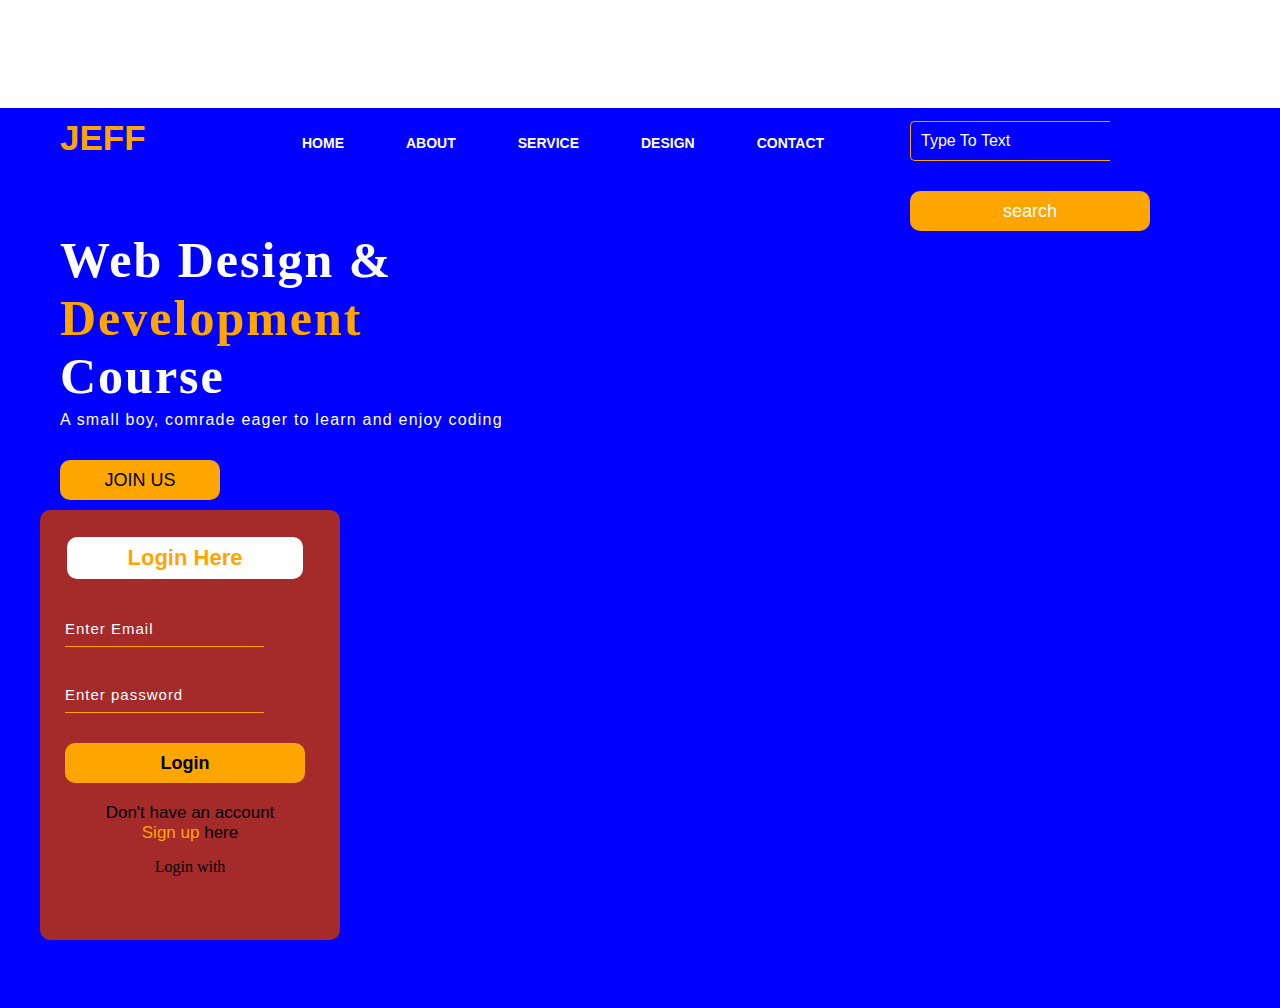
<file: index.html>
<!DOCTYPE html>
<html>
    <head>
        <title>Webpage design</title>
        <link rel="stylesheet" href="styles.css">
    </head>
    <body>
        <div class="main">
            <div class="navbar">

                <div class="icon">
                    <h2 class="logo">JEFF</h2>
                </div>

                <div class="menu">
                    <ul>
                        <li><a href="#">HOME</a></li>
                         <li><a href="#">ABOUT</a></li>
                          <li><a href="#">SERVICE</a></li>
                           <li><a href="#">DESIGN</a></li>
                            <li><a href="#">CONTACT</a></li>
                    </ul>
                </div>

                <div class="search">
                    <input class="srch" type="search" name="" placeholder="Type To Text">
                    <a href="#"><button class="btn">search</button></a>
                </div>

                <div class="content">
                    <h1>Web Design & <br><span>Development</span><br>Course</h1>
                    <p class="par">A small boy, comrade eager to learn and enjoy coding</p>
                    <button class="cn"><a href="#">JOIN US</a></button>
                </div>

                <div class="form">
                    <h2>Login Here</h2>
                    <input type="email" name="email" placeholder="Enter Email">
                    <input type="password" name="password" placeholder="Enter password">
                    <button class="btn"><a href="#">Login</a></button>
                    <p class="link">Don't have an account<br>
                    <a href="#">Sign up</a> here</a></p>
                    <p class="liw">Login with</p>
                </div>
            </div>
        </div>
    </body>
</html>
</file>
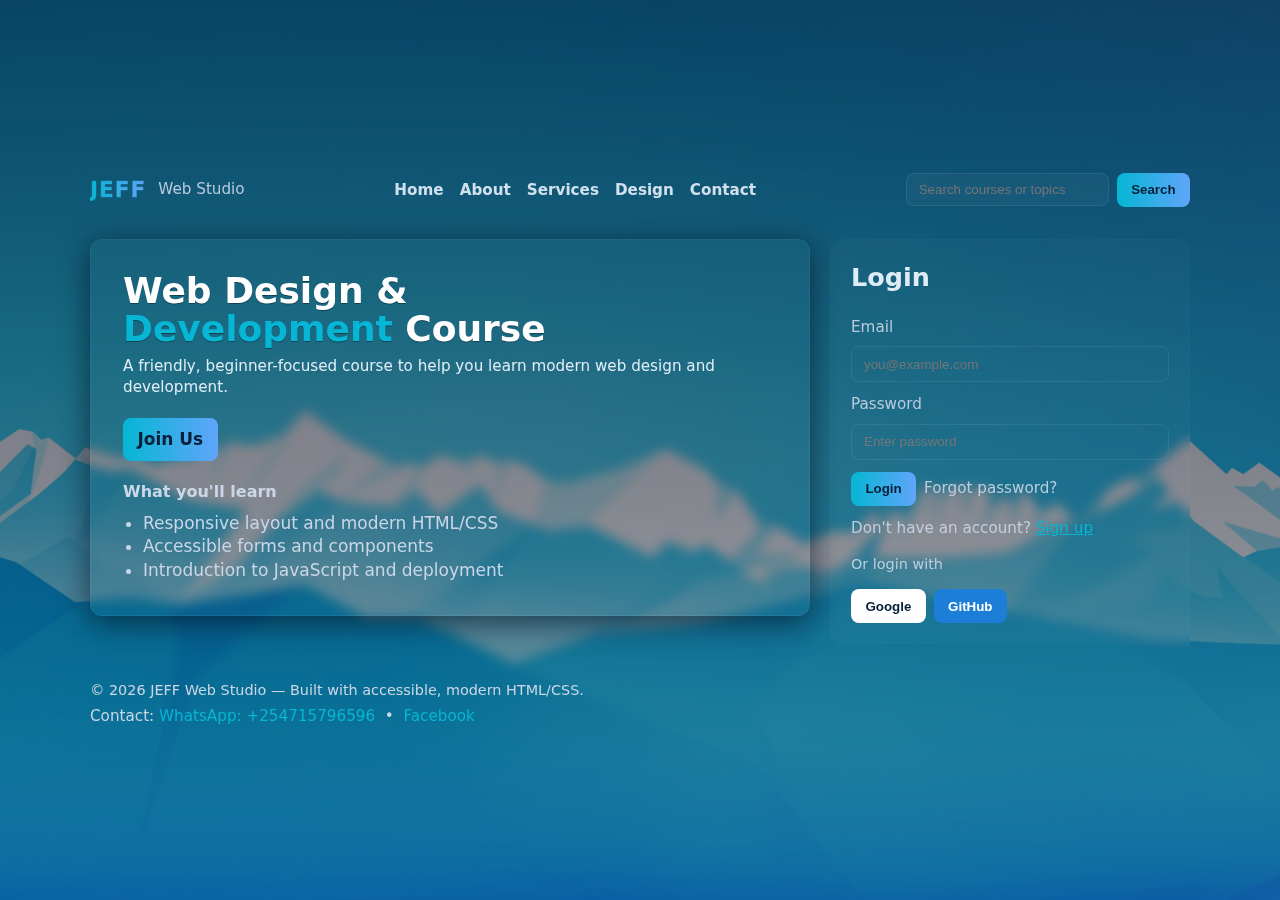
<file: index1.html>
<!DOCTYPE html>
<html lang="en">
<head>
    <meta charset="utf-8" />
    <meta name="viewport" content="width=device-width,initial-scale=1" />
    <title>JEFF — Web Design & Development</title>
    <meta name="description" content="Web design and development course for beginners." />
    <style>
        :root{
            --bg:#0f1724; --card:#0b1220; --accent:#06b6d4; --muted:#94a3b8; --glass: rgba(255,255,255,0.04);
            --radius:12px; --max-width:1100px; --gap:1.25rem; --accent-2:#60a5fa;
            font-family: Inter, system-ui, -apple-system, "Segoe UI", Roboto, "Helvetica Neue", Arial;
            color-scheme: dark;
        }
        *{box-sizing:border-box}
        html,body{height:100%}
        body{
            margin:0;
            background:linear-gradient(180deg, rgba(6,8,12,1) 0%, rgba(11,17,30,1) 100%);
            color:#e6eef8;
            -webkit-font-smoothing:antialiased;
            line-height:1.4;
            display:flex;
            align-items:center;
            justify-content:center;
            padding:2rem;
            font-size:16px;
        }
        .visually-hidden{
            position:absolute!important;height:1px;width:1px;overflow:hidden;clip:rect(1px,1px,1px,1px);white-space:nowrap;border:0;padding:0;margin:-1px;
        }
        .container{
            width:100%;
            max-width:var(--max-width);
            display:grid;
            grid-template-columns: 1fr 360px;
            gap:var(--gap);
            align-items:start;
        }

        header.navbar{
            grid-column:1 / -1;
            display:flex;
            justify-content:space-between;
            align-items:center;
            margin-bottom:0.75rem;
        }
        .brand{display:flex;gap:.75rem;align-items:center}
        .logo{
            background:linear-gradient(90deg,var(--accent),var(--accent-2));
            -webkit-background-clip:text;background-clip:text;color:transparent;
            font-weight:700;font-size:1.25rem;letter-spacing:1px;
        }
        nav ul{display:flex;gap:1rem;list-style:none;padding:0;margin:0}
        nav a{color:var(--muted);text-decoration:none;font-weight:600;font-size:.95rem}
        nav a:hover{color:#fff}

        .search form{display:flex;gap:.5rem;align-items:center}
        .search input[type="search"]{
            background:var(--glass);border:1px solid rgba(255,255,255,0.04);
            padding:.5rem .75rem;border-radius:8px;color:inherit;min-width:200px;
        }
        .btn{
            display:inline-block;padding:.6rem .9rem;border-radius:8px;
            background:linear-gradient(90deg,var(--accent),var(--accent-2));
            color:#06203a;font-weight:700;text-decoration:none;border:none;cursor:pointer;
        }

        main.hero{
            background:linear-gradient(180deg, rgba(255,255,255,0.02), rgba(255,255,255,0.01));
            border-radius:var(--radius);
            padding:2rem;
            min-height:320px;
            box-shadow:0 6px 30px rgba(2,6,23,0.6);
        }
        .hero h1{font-size:2rem;margin:0 0 .5rem;line-height:1.05}
        .hero h1 span{color:var(--accent);display:inline-block}
        .hero p{color:var(--muted);margin:0 0 1.25rem}

        aside.card{
            background:rgba(255,255,255,0.02);
            padding:1.25rem;border-radius:12px;border:1px solid rgba(255,255,255,0.02);
        }
        .form-group{display:flex;flex-direction:column;gap:.5rem;margin-bottom:.75rem}
        input[type="email"],input[type="password"]{
            padding:.6rem .75rem;border-radius:8px;border:1px solid rgba(255,255,255,0.04);
            background:transparent;color:inherit;
        }
        .muted{color:var(--muted);font-size:.95rem}
        .footer-note{grid-column:1 / -1;color:var(--muted);font-size:.9rem;margin-top:1rem}
        @media (max-width:900px){
            .container{grid-template-columns:1fr; padding:0}
            aside.card{order:2}
        }

        /* small helpful tweaks injected by JS replicate here for initial paint */
        .contact-popover{min-width:220px;padding:.5rem;border-radius:10px;background:var(--card);border:1px solid rgba(255,255,255,0.04);box-shadow:0 8px 30px rgba(2,6,23,0.6);position:absolute;z-index:10000}
        .contact-popover button{display:block;width:100%;}
    </style>
</head>
<body>
    <div class="container" role="region" aria-label="Main content">
        <header class="navbar" role="banner">
            <div class="brand" aria-hidden="false">
                <div class="logo">JEFF</div>
                <div class="muted">Web Studio</div>
            </div>

            <nav role="navigation" aria-label="Primary">
                <ul>
                    <li><a href="#" aria-current="page">Home</a></li>
                    <li><a href="#">About</a></li>
                    <li><a href="#">Services</a></li>
                    <li><a href="#">Design</a></li>
                    <li><a href="#" id="nav-contact">Contact</a></li>
                </ul>
            </nav>

            <div class="search" aria-hidden="false">
                <form role="search" action="#" method="get" aria-label="Site search" id="top-search-form">
                    <label for="site-search" class="visually-hidden">Search</label>
                    <input id="site-search" name="q" type="search" placeholder="Search courses or topics" autocomplete="off">
                    <button type="submit" class="btn">Search</button>
                </form>
            </div>
        </header>

        <main class="hero" role="main" aria-labelledby="hero-title">
            <h1 id="hero-title">Web Design & <br><span>Development</span> Course</h1>
            <p class="muted">A friendly, beginner-focused course to help you learn modern web design and development.</p>
            <p>
                <a class="btn" href="#" role="button">Join Us</a>
            </p>
            <section aria-labelledby="features" style="margin-top:1.25rem;">
                <h2 id="features" style="font-size:1rem;margin:0 0 .5rem;color:var(--muted)">What you'll learn</h2>
                <ul style="margin:0;padding-left:1.25rem;color:var(--muted)">
                    <li>Responsive layout and modern HTML/CSS</li>
                    <li>Accessible forms and components</li>
                    <li>Introduction to JavaScript and deployment</li>
                </ul>
            </section>
        </main>

        <aside class="card" role="complementary" aria-labelledby="login-title">
            <h2 id="login-title" style="margin-top:0">Login</h2>

            <form action="#" method="post" novalidate id="login-form">
                <div class="form-group">
                    <label for="email" class="muted">Email</label>
                    <input id="email" name="email" type="email" placeholder="you@example.com" required>
                </div>

                <div class="form-group">
                    <label for="password" class="muted">Password</label>
                    <input id="password" name="password" type="password" placeholder="Enter password" required>
                </div>

                <div style="display:flex;gap:.5rem;align-items:center">
                    <button type="submit" class="btn">Login</button>
                    <a href="#" class="muted" style="text-decoration:none;font-size:.95rem">Forgot password?</a>
                </div>

                <p class="muted" style="margin-top:.75rem;font-size:.95rem">Don't have an account? <a href="#" style="color:var(--accent)">Sign up</a></p>

                <p class="muted" style="margin-top:.5rem;font-size:.9rem">Or login with</p>
                <div style="display:flex;gap:.5rem;margin-top:.5rem">
                    <button type="button" class="btn" style="background:#fff;color:#06203a">Google</button>
                    <button type="button" class="btn" style="background:#1c7ed6;color:white">GitHub</button>
                </div>
            </form>
        </aside>

        <footer class="footer-note" role="contentinfo">
            © <span id="year"></span> JEFF Web Studio — Built with accessible, modern HTML/CSS.
        </footer>
    </div>

    <script>
    (function () {
        // Config / contact details
        const whatsapp = '+254715796596';
        const whatsappDigits = whatsapp.replace(/\D/g, '');
        const waUrl = 'https://wa.me/' + whatsappDigits;
        const fbUrl = 'https://web.facebook.com/jefferson.joseph.962390';
        const mailTo = 'mailto:support@example.com?subject=' + encodeURIComponent('Contact — JEFF Web Studio');
        const imgPath = 'Image 14.jpg';

        // Small runtime nicety
        document.getElementById('year').textContent = new Date().getFullYear();

        // Background image + some injected styling for contrast
        (function setBackground() {
            const imgUrl = encodeURI(imgPath);
            const overlay = 'linear-gradient(rgba(2,6,23,0.65), rgba(2,6,23,0.35))';
            document.body.style.backgroundImage = overlay + ', url("' + imgUrl + '")';
            document.body.style.backgroundSize = 'cover';
            document.body.style.backgroundPosition = 'center center';
            document.body.style.backgroundRepeat = 'no-repeat';
            document.body.style.backgroundAttachment = 'fixed';

            const s = document.createElement('style');
            s.textContent = '\
                .container{backdrop-filter: blur(6px);}\
                .card, .hero{background-color: rgba(255,255,255,0.03); border:1px solid rgba(255,255,255,0.04);}\
                .logo{ -webkit-text-stroke: 0.3px rgba(0,0,0,0.15); }';
            document.head.appendChild(s);
        })();

        // Wire top search form to Google (open results in a new tab)
        (function wireSearch() {
            const searchForm = document.getElementById('top-search-form');
            const searchInput = document.getElementById('site-search');
            if (!searchForm) return;
            searchForm.setAttribute('action', 'https://www.google.com/search');
            searchForm.setAttribute('method', 'get');
            searchForm.setAttribute('target', '_blank');
            if (searchInput) searchInput.setAttribute('name', 'q');

            searchForm.addEventListener('submit', function (e) {
                const q = searchInput && searchInput.value.trim();
                if (!q) {
                    window.open('https://www.google.com', '_blank');
                    e.preventDefault();
                    return;
                }
                // allow normal submission to Google
            });
        })();

        // Login form: defensive redirect to external portal (keeps UI local)
        (function wireLogin() {
            const loginForm = document.getElementById('login-form');
            if (!loginForm) return;
            const masenoUrl = 'https://elearning.maseno.ac.ke/login/index.php';
            loginForm.addEventListener('submit', function (e) {
                e.preventDefault();
                // in real app, you would validate and send credentials to your server
                window.location.href = masenoUrl;
            });
        })();

        // Footer contact augmentation
        (function augmentFooter() {
            const footer = document.querySelector('.footer-note');
            if (!footer) return;
            const p = document.createElement('p');
            p.style.margin = '0.35rem 0 0';
            p.style.fontSize = '0.95rem';
            p.style.color = 'var(--muted)';
            p.innerHTML = 'Contact: '
                + '<a href="' + waUrl + '" target="_blank" rel="noopener noreferrer" style="color:var(--accent);text-decoration:none" aria-label="WhatsApp ' + whatsapp + '">WhatsApp: ' + whatsapp + '</a>'
                + ' &nbsp;•&nbsp; '
                + '<a href="' + fbUrl + '" target="_blank" rel="noopener noreferrer" style="color:var(--accent);text-decoration:none" aria-label="Facebook page">Facebook</a>';
            footer.appendChild(p);
        })();

        // Nav: make Contact link a mailto by default, and provide a popover with options on click
        (function contactPopover() {
            const navContact = document.getElementById('nav-contact');
            if (!navContact) return;
            navContact.setAttribute('href', mailTo);
            navContact.setAttribute('aria-label', 'Contact JEFF Web Studio via email');
            navContact.setAttribute('aria-haspopup', 'dialog');
            navContact.setAttribute('aria-expanded', 'false');

            // Popover element (hidden until opened)
            const pop = document.createElement('div');
            pop.className = 'contact-popover';
            pop.setAttribute('role', 'dialog');
            pop.setAttribute('aria-label', 'Contact options');
            pop.style.display = 'none';
            pop.innerHTML = ''
                + '<div style="display:flex;flex-direction:column;gap:.45rem">'
                + '  <button data-action="email" class="contact-opt" style="padding:.5rem .6rem;border-radius:8px;border:none;background:linear-gradient(90deg,var(--accent),var(--accent-2));color:#06203a;font-weight:700;cursor:pointer">Email</button>'
                + '  <button data-action="wa" class="contact-opt" style="padding:.5rem .6rem;border-radius:8px;border:1px solid rgba(255,255,255,0.04);background:transparent;color:var(--muted);cursor:pointer">WhatsApp</button>'
                + '  <button data-action="fb" class="contact-opt" style="padding:.5rem .6rem;border-radius:8px;border:1px solid rgba(255,255,255,0.04);background:transparent;color:var(--muted);cursor:pointer">Facebook</button>'
                + '  <button data-action="close" aria-label="Close contact options" style="padding:.4rem .6rem;border-radius:8px;border:none;background:transparent;color:var(--muted);text-align:left;cursor:pointer">Close</button>'
                + '</div>';
            document.body.appendChild(pop);

            function openPopover() {
                const r = navContact.getBoundingClientRect();
                const left = Math.max(8, r.left);
                const top = r.bottom + window.scrollY + 8;
                pop.style.left = left + 'px';
                pop.style.top = top + 'px';
                pop.style.position = 'absolute';
                pop.style.display = 'block';
                navContact.setAttribute('aria-expanded', 'true');
                const btn = pop.querySelector('button[data-action="email"]');
                if (btn) btn.focus();
            }
            function closePopover() {
                pop.style.display = 'none';
                navContact.setAttribute('aria-expanded', 'false');
                navContact.focus();
            }

            // Clicking contact opens the popover; preserve modifier keys to allow default behavior
            navContact.addEventListener('click', function (e) {
                if (e.ctrlKey || e.metaKey || e.shiftKey || e.altKey) {
                    // allow default (e.g., open mail client in new tab/window)
                    return;
                }
                e.preventDefault();
                if (pop.style.display === 'block') closePopover();
                else openPopover();
            });

            // Handle button actions inside popover
            pop.addEventListener('click', function (e) {
                const btn = e.target.closest('button');
                if (!btn) return;
                const action = btn.getAttribute('data-action');
                if (action === 'email') {
                    window.location.href = mailTo;
                } else if (action === 'wa') {
                    window.open(waUrl, '_blank', 'noopener');
                } else if (action === 'fb') {
                    window.open(fbUrl, '_blank', 'noopener');
                } else if (action === 'close') {
                    closePopover();
                }
                setTimeout(closePopover, 250);
            });

            // Close on Escape or click outside
            document.addEventListener('keydown', function (ev) {
                if (ev.key === 'Escape' && pop.style.display === 'block') closePopover();
            });
            document.addEventListener('click', function (ev) {
                if (pop.style.display !== 'block') return;
                if (!pop.contains(ev.target) && ev.target !== navContact) closePopover();
            });
        })();

        // Card buttons (Google / GitHub) behaviour
        (function cardButtons() {
            const searchInput = document.getElementById('site-search');
            const cardButtons = document.querySelectorAll('.card button[type="button"]');
            if (!cardButtons || cardButtons.length === 0) return;
            const googleBtn = cardButtons[0];
            const githubBtn = cardButtons[1];
            if (googleBtn) {
                googleBtn.addEventListener('click', function () {
                    const q = searchInput && searchInput.value.trim();
                    const url = q ? ('https://www.google.com/search?q=' + encodeURIComponent(q)) : 'https://www.google.com';
                    window.open(url, '_blank');
                });
            }
            if (githubBtn) {
                githubBtn.addEventListener('click', function () {
                    window.open('https://github.com', '_blank');
                });
            }
        })();

        // Accessibility / typography improvements (lightweight)
        (function enhanceTypography() {
            document.body.style.fontSize = '17px';
            document.documentElement.style.setProperty('--muted', '#cbd6e6');
            document.documentElement.style.setProperty('--bg', '#071225');
            document.documentElement.style.setProperty('--card', 'rgba(8,12,20,0.85)');
            document.documentElement.style.setProperty('--accent', '#06b6d4');
            document.documentElement.style.setProperty('--accent-2', '#60a5fa');
            document.body.style.color = '#f1f8ff';

            const s2 = document.createElement('style');
            s2.textContent = '\
            .logo{ font-size:1.35rem; font-weight:800; }\
            .hero h1{ font-size:2.25rem; color: #ffffff; text-shadow: 0 1px 0 rgba(0,0,0,0.35); }\
            .hero h1 span{ color: var(--accent); }\
            .hero p, .muted, aside.card, main.hero { color: rgba(241,248,255,0.92); }\
            nav a{ color: rgba(226,236,247,0.92); font-weight:700; }\
            nav a:hover{ color: #ffffff; }\
            .search input[type=\"search\"], input[type=\"email\"], input[type=\"password\"]{ color: #f7fbff; border-color: rgba(255,255,255,0.08); }\
            .btn{ font-weight:800; color: #06203a; }\
            .muted{ color: rgba(203,214,230,0.9); }\
            .card, .hero{ background-color: rgba(8,12,20,0.72); border-color: rgba(255,255,255,0.05); }\
            a:focus, button:focus, input:focus{ outline: 3px solid rgba(96,165,250,0.25); outline-offset: 2px; }';
            document.head.appendChild(s2);
        })();

    })();
    </script>
</body>
</html>
</file>
<file: styles.css>
*{
    margin:0;
    padding: 0;
}
.main{
    width:100%;
    background:blue;
    background-position: center;
    background-size: cover;
    height: 100vh;
}
.navbar{
    width:1200px;
    height:75px;
    margin:auto
}
.icon{
    width:200px;
    float:left;
    height:70px;
}
.logo{
    color: orange;
    font-size: 35px;
    font-family: Arial;
    padding-left: 20px;
    float: left;
    padding-top: 10px;
}
.menu{
    width:400px;
    float:left;
    height:70px;
}
ul{
    float:left;
    display:flex;
    justify-content: center;
    align-items: center;
}
ul li{
    list-style: none;
    margin-left: 62px;
    margin-top: 27px;
    font-size: 14px;
}
ul li a{
    text-decoration: none;
    color:#fff;
    font-family: Arial;
    font-weight: bold;
    transition: 0.4s ease-in-out;
}
ul li a:hover{
    color:orange;
}
.search{
    width:330px;
    float:left;
    margin-left: 270px;
}
.srch{
    font-family: 'Times New Roman';
    width:200px;
    height:40px;
    background: transparent;
    border:1px solid orange;
    margin-top: 13px;
    color:#fff;
    border-right:none;
    font-size: 16px;
    float: left;
    padding:10px;
    border-bottom-left-radius: 5px;
    border-top-left-radius: 5px;
}
.btn{
    width:100px;
    height:40px;
    background: orange;
    border: 2px solid orange;
    margin-top: 13px;
    color:#fff ;
    font-size: 15px;
    border-bottom-right-radius: 5px;
    border-top-right-radius: 5px;
}
.btn:focus{
    outline: none;
}
.srch:focus{
    outline:none;
}
.content{
    width:1200px;
    height: auto;
    color:#fff;
    position:relative;
}
.content .par{
    padding-left: 20px;
    padding-bottom: 25px;
    font-family: Arial;
    letter-spacing: 1.2px;
    line-height: 30px;
}
.content h1{
    font-family: 'Times New Roman';
    font-size: 50px;
    padding-left: 20px;
    margin-top: 9%;
    letter-spacing: 2px;
}
.content .cn{
    width:160px;
    height:40px;
    background: orange;
    border: none;
    margin-bottom: 10px;
    margin-left: 20px;
    font-size: 18px;
    border-radius: 10px;
    cursor: pointer;
    transition: .4s ease;
}
.content .cn a{
    text-decoration: none;
    color: black;
    transition: .3s ease;
}
.cn:hover{
    background: #fff;
}
.content span{
    color: orange;
    font-size: px;
}
.form{
    width:250px;
    height:380px;
    background: brown;
    position: absolutte;
    top:-20px;
    left:870px;
    border-radius: 10px;
    padding: 25px;
}
.form h2{
    width:220px;
    font-family: sans-serif;
    text-align: center;
    color: orange;
    font-size: 22px;
    background-color: #fff;
    border-radius: 10px;
    margin: 2px;
    padding: 8px;
}
.form input{
    width:24opx;
    height: 35px;
    background: transparent;
    border-bottom: 1px solid orange;
    border-top: none;
    border-right: none;
    border-left: none;
    color:white;
    font-size: 15px;
    letter-spacing: 1px;
    margin-top: 30px;
    font-family: sans-serif;
}
.form input:focus{
    outline:none;
}
::placeholder{
    color: #fff;
    font-family: Arial;
}
.btn{
    width:240px;
    height:40px;
    background: orange;
    border:none;
    margin-top: 30px;
    font-size: 18px;
    border-radius: 10px;
    cursor: pointer;
    color: #fff;
    transition: .4s ease;
}
.btn:hover{
    background: #fff;
    color:orange;
}
.btn a{
    text-decoration: none;
    color: black;
    font-weight: bold;
}
.form .link{
    font-family:Arial, Helvetica, sans-serif;
    font-size: 17px;
    padding-top: 20px;
    text-align: center;
}
.form .link a{
    text-decoration: none;
    color: orange;
}
.liw{
    padding-top: 15px;
    padding-bottom: 10px;
    text-align: center;
}
</file>
